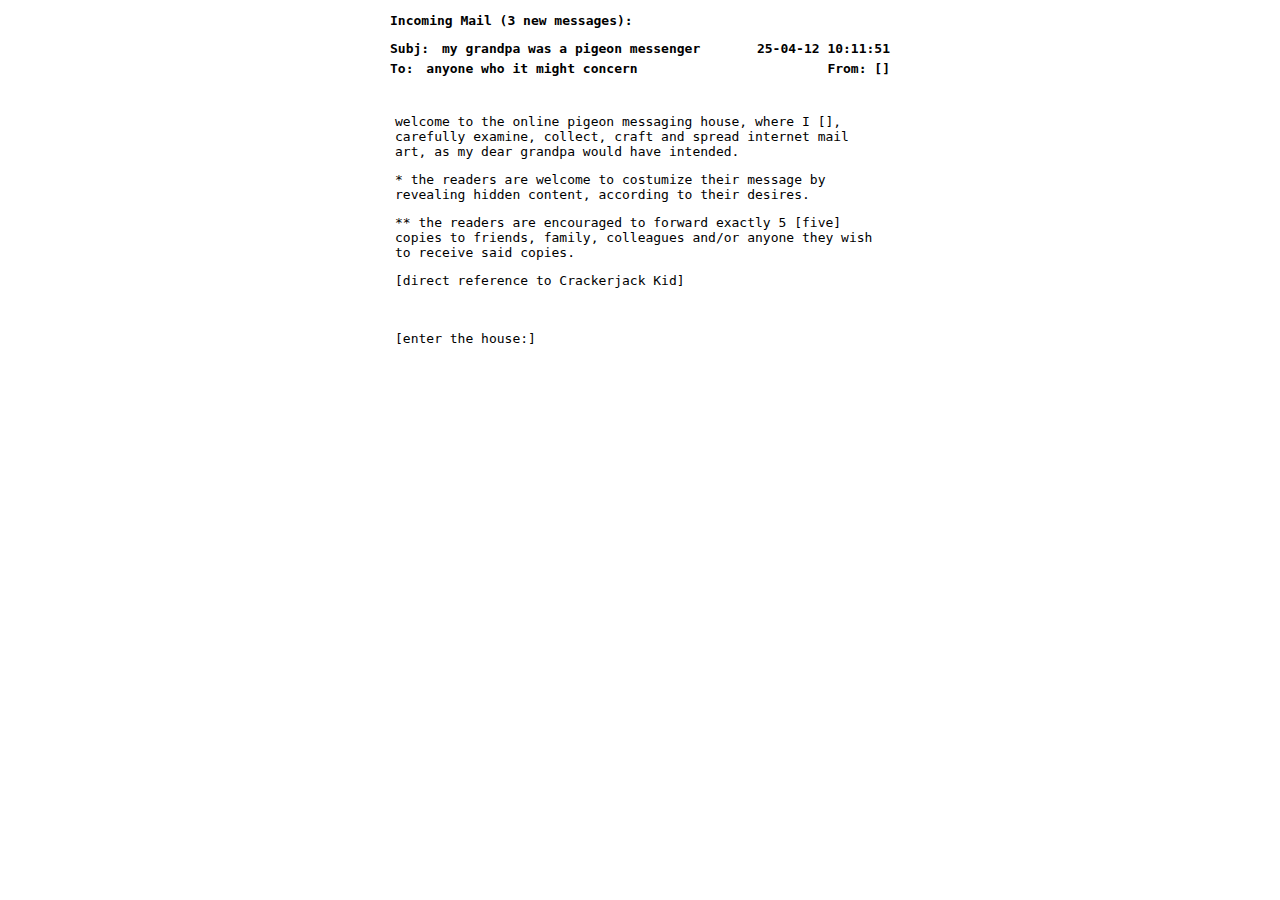
<file: index.html>
<!DOCTYPE html>
<html lang="en">
<head>
  <meta charset="UTF-8">
  <title>Incoming Mail</title>
  <link rel="stylesheet" href="style.css">
</head>
<body>

<div class="mailbox">
    <div class="incoming">
      <p>Incoming Mail (3 new messages):</p>
    </div>
 
    <div class="header">
      <div><span class="label">Subj:</span> my grandpa was a pigeon messenger</div>
      <div>25-04-12 10:11:51</div>
    </div>

    <div class="header">
      <div><span class="label">To:</span> anyone who it might concern</div>
      <div>From: []</div>
    </div>
  
    <div class="box">
    <p>welcome to the online pigeon messaging house, where I [], carefully examine, collect, craft and spread internet mail art, as my dear grandpa would have intended.</p>
    <p>* the readers are welcome to costumize their message by revealing hidden content, according to their desires. </p>
  
    <p>** the readers are encouraged to forward exactly 5 [five] copies to friends, family, colleagues and/or anyone they wish to receive said copies.</p>
  
    <p>[direct reference to Crackerjack Kid]</p>
    </div>



    <div class="house">
      <div class="enter-wrapper">
        <div class="enter">[enter the house:]</div>
      <a style="text-decoration: none;" href="reply.html"><pre class="house-ascii"> 
      `'::.
      _________H ,%%&%,
     /\     _   \%&&%%&%
    /  \___/^\___\%&%%&&
    |  | []   [] |%\Y&%'
    |  |   .-.   | ||  
  ~~@._|@@_|||_@@|~||~~~~
       `""") )"""` </pre></a>
      </div>
    </div>


</div>



</body>
</html>
</file>
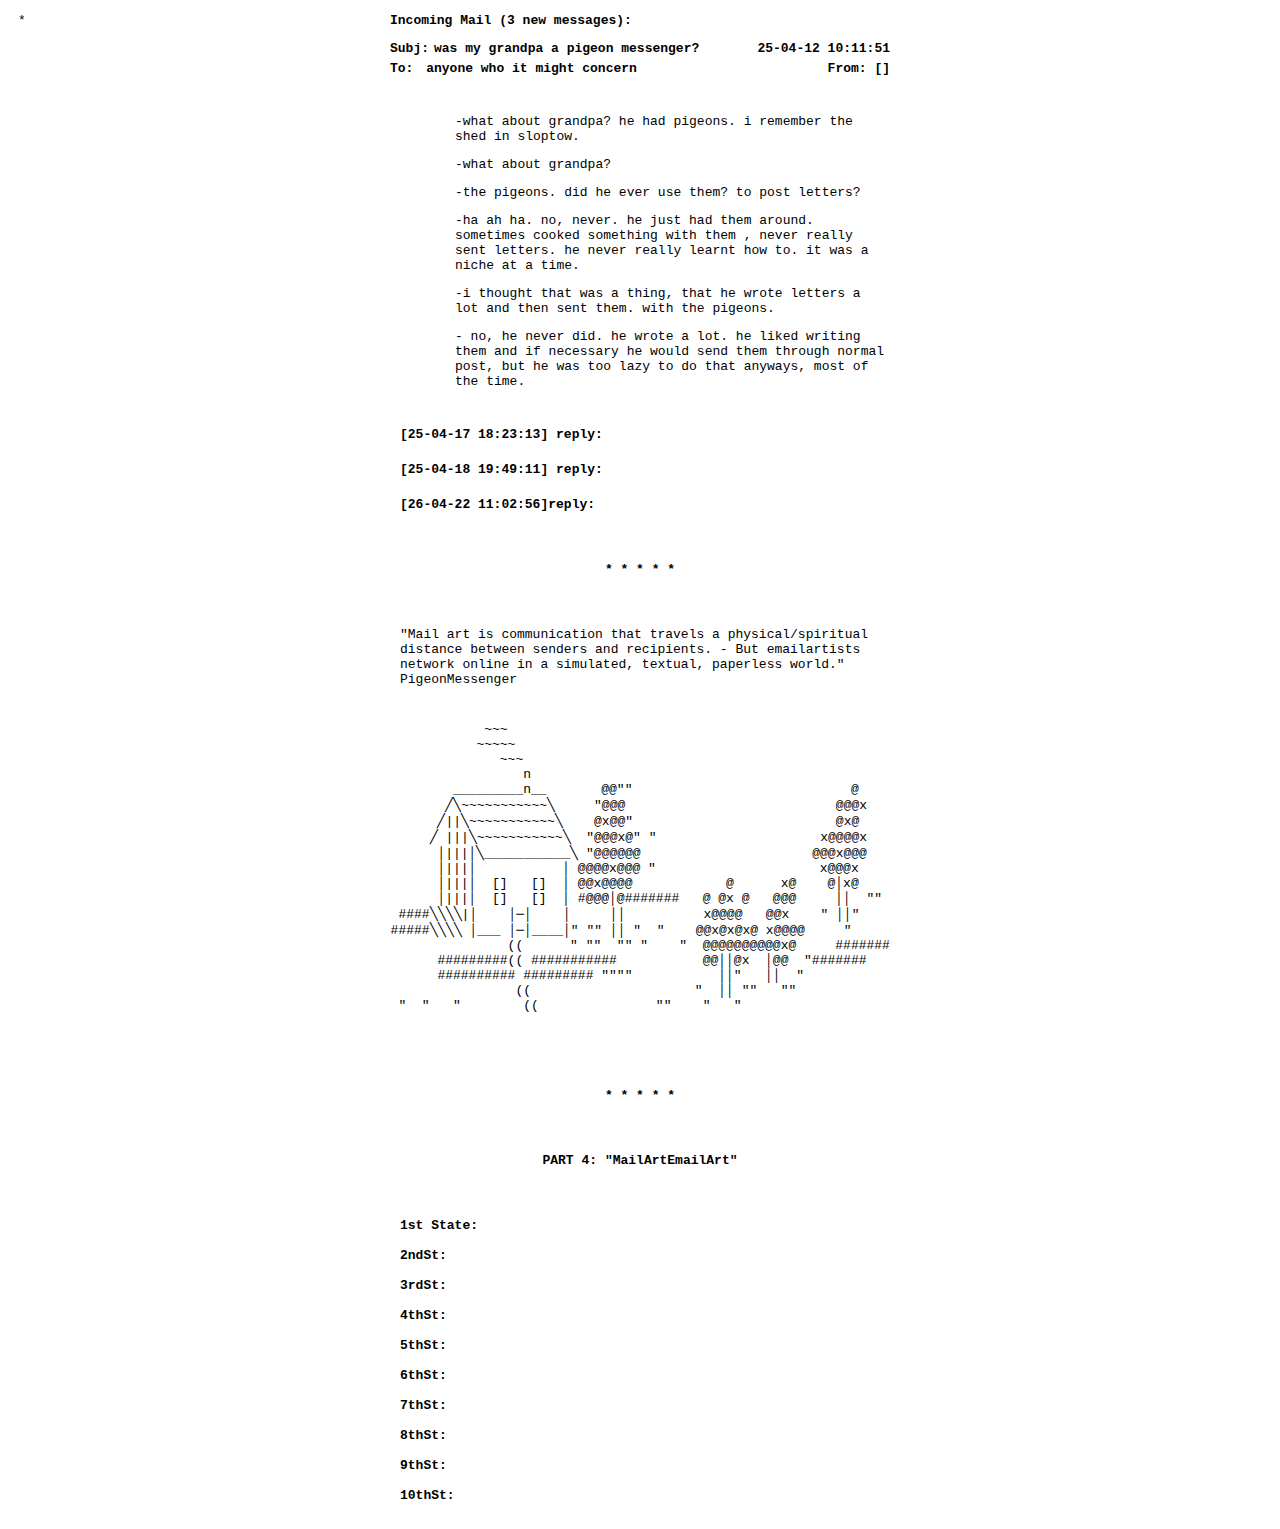
<file: reply.html>
<!DOCTYPE html>
<html lang="en">
<head>
  <meta charset="UTF-8">
  <title>Incoming Mail</title>
  <link rel="stylesheet" href="reply.css">
</head>
<body>

  <div class="pigeon">
<input type="checkbox" class="toggle-pigeon" id="pigeon">
<label for="pigeon" class="pigeon-toggle">
  <span class="pigeon-default">*</span>
  <span class="pigeon-full">
<p>         ──  
        ( *)>
     __╱   | 
   ─╱╱   ) ╲ 
 ((    ))  ) 
╱╱╱((_  __)  
╱     | |    
      |x|x   
</p></span>
</label>
</div>





<div class="middle-box">
<div class="main-text">
<div class="mailbox">


      <div class="incoming">
      <p>Incoming Mail (3 new messages):</p>
    </div>
 
    <div class="header">
      <div><span class="label">Subj:</span>was my grandpa a pigeon messenger?</div>
      <div>25-04-12 10:11:51</div>
    </div>

    <div class="header">
      <div><span class="label">To:</span> anyone who it might concern</div>
      <div>From: []</div>
    </div>
  
    <div class="box">
      <p>-what about grandpa? he had pigeons. i remember the shed in sloptow.</p> 
      <p>-what about grandpa?</p> 
      <p> -the pigeons. did he ever use them? to post letters?</p> 
      <p> -ha ah ha. no, never. he just had them around. sometimes cooked something with them , never really sent letters. he never really learnt how to. it was a niche at a time.</p> 
        <p> -i thought that was a thing, that he wrote letters a lot and then sent them. with the pigeons.</p>  
        <p> - no, he never did. he wrote a lot. he liked writing them and if necessary he would send them through normal post, but he was too lazy to do that anyways, most of the time.</p>
    </div>
</div>


<div class="reply-box">
  <input type="checkbox" id="toggle-reply1" class="toggle-checkbox">
  <label for="toggle-reply1" class="reply-label">[25-04-17 18:23:13] reply:</label>

  <div class="reply-content">
    <div class="reply-text">
    <div class="subj"><span>Subj:</span>christmas carols for 
        <span class="jan-box"><input type="checkbox" id="toggle-jan" class="toggle-checkbox-jan">
          <label for="toggle-jan" class="jan-label">Jan</label>
      <div class="jan-content">
       <div class="jan-text">
        <p> plays tennis? grandpa's younger brother. loves singing. also makes a great cherry compot (or maybe that's his wife)</p>
       </div>
      </div>
   </div>
</span>
     <p>-what about the carols? he also wrote those</p>
  <p>-who?</p>
  <p>-grandpa</p>
  <p>[ ]</p>
  <p>-yes, he wanted us to sing every Christmas you know this. so he had to write his own texts, for Jan. that one time when we didn’t celebrate together. it was a really nice gift. don’t know why he didn’t use a printer. or at least that typewriter you got later. his job was to use that thing for decades, so don’t know why he chose handwriting</p>
  <p>-he never gave it to Jan?</p>
  <p>-i don’t think so. maybe he was scared it was too soft of him.</p>
    </div>
  </div>
</div>


<div class="reply-box">
  <input type="checkbox" id="toggle-reply2" class="toggle-checkbox">
  <label for="toggle-reply2" class="reply-label">[25-04-18 19:49:11] reply:</label>

  <div class="reply-content">
    <div class="reply-text">
      <div class="subj"><span>Subj:</span>cherry liquor</div>
        <p>-can i look at the letters? when I’m home.</p>
  <p>-don’t really know where they are.</p>
  <p>-maybe uncle maciej knows? he would know. he know stuff like that.</p>
  <p>-he probably knows, you can ask him.</p>
<div class="cherry-box"> 
  -you said he made the<input type="checkbox" id="toggle-cherry" class="toggle-checkbox-cherry">
  <label for="toggle-cherry" class="cherry-label">cherry liquor</label>
  <div class="cherry-content">
    <div class="cherry-text">
      1.5 kg wiśni niedrylowanych 
      500 ml spirytusu rektyfikowanego 95%
      1000 ml wódki 40 lub 45% 
      400 g cukru
    </div>
  </div>
</div>
  from his [grandpa’s] recipe. the one he wrote. then he probably has more.
</p>
  <p>-yes he has a lot of those.</p>
  <p>-can i look at them?</p>
  <p>-you can try, his handwriting wasn’t easy to read, worse than doctors.</p>
  <p>-yours is also ugly</p>
  <p>-i haven’t written anything in years</p>
  <p>-that’s not true</p>
  <p>-no</p>

    </div>
  </div>
</div>



<div class="reply-box">
  <input type="checkbox" id="toggle-reply3" class="toggle-checkbox">
  <label for="toggle-reply3" class="reply-label">[26-04-22 11:02:56]reply:</label>

  <div class="reply-content">
    <div class="reply-text">
      <div class="subj"><span>Subj:</span>affirmations?</div>
   <p>*i also write stuff down*</p>
  <p>-me too</p>
  <p>*but i make it nice with my handwriting, yours is so messy*</p>
  <p>-yeah cos you’re still at school, you need to have it nice. i don’t</p>
  <p>*i mean my own notes*</p>
  <p>-you note?</p>
  <p>*yes*</p>
  <p>-dad does also</p>
  <p>*ok*</p>
  <p>-ok. i mean it though. i read it once. it was affirmations kind of. therapy talk.</p>
  <p>*why would you read that*</p>
  <p>-i didn’t want to. we share notes on my laptop.</p>
  <p>*what did he say?*</p>
  <p>-he said something along the lines of: i love my girls. i bawled for like an hour after.</p>
  <p>*that’s so sad*</p>
  <p>-no its not. its nice. I think.</p>
    </div>
  </div>



<div class="break1">
<input type="checkbox" class="toggle-break" id="break1">
<label for="break1" class="break-toggle">
  <span class="break-default">* * * * *</span>
  <span class="break-full">+ + + + +</span>
</label>
</div>

                              

<div>"Mail art is communication that travels a physical/spiritual distance between senders and recipients. - But emailartists network online in a simulated, textual, paperless world." </div>
<div> PigeonMessenger</div>
  
<div class="path-box">
  <input type="checkbox" id="toggle-path" class="toggle-checkbox-path">
  <label for="toggle-path" class="path-label">   
    <div>                                                               
              ~~~                                                       
             ~~~~~                                                      
                ~~~                                                     
                   n                                                    
          _________n__       @@ʺʺ                            @          
         ╱╲~~~~~~~~~~~╲     ʺ@@@                           @@@x         
        ╱||╲~~~~~~~~~~~╲    @x@@ʺ                          @x@          
       ╱ |||╲~~~~~~~~~~~╲  ʺ@@@x@ʺ ʺ                     x@@@@x         
        │|||│╲___________╲ ʺ@@@@@@                      @@@x@@@         
        │|||│           │ @@@@x@@@ ʺ                     x@@@x          
        │|||│  []   []  │ @@x@@@@            @      x@    @│x@          
        │|||│  []   []  │ #@@@│@#######   @ @x @   @@@     ││  ʺʺ       
   ####╲╲╲╲|│    │─│    │     ││          x@@@@   @@x    ʺ ││ʺ          
  #####╲╲╲╲ │___ │─│____│ʺ ʺʺ ││ ʺ  ʺ    @@x@x@x@ x@@@@     ʺ           
                 ((      ʺ ʺʺ  ʺʺ ʺ    ʺ  @@@@@@@@@@x@     #######    
        #########(( ###########           @@││@x  │@@  ʺ#######       
        ########## ######### ʺʺʺʺ           ││ʺ   ││  ʺ                 
                  ((                     ʺ  ││ ʺʺ   ʺʺ                  
   ʺ  ʺ   ʺ        ((               ʺʺ    ʺ   ʺ                                                                                       
    </div>
  </label>

  <div class="path-content">
    <input type="checkbox" id="toggle-path2" class="toggle-checkbox-path2">
    <label for="toggle-path2" class="path2-label">
      <div class="path-text">         
                    ╲╲                                                  
           ʺ ʺʺ      ╲╲      ʺ                                          
                     ))    ʺ   ʺ                                        
      __________ ___))   ʺ  ʺ                                           
     (  ─────────────                                                   
      ╲╲ʺ                 ___                                           
       ╲╲                ╱╲╲ ╲            ╲                             
        ╲╲              ╱╱o╲╲ ╲          ╱╲╲                            
         ╲╲        ╲   ╱╱ooo╲╲ ╲    xx   ╱╲╲                            
          ))      ╱╲╲   │ʺʺʺʺ│ │   x@@#  ╱╲╲                            
         ))       ╱╲╲   │ʺʺʺʺ│ │  xx@@@x ╱│╲    ╲                       
        )|        ╱╲╲   │ʺʺʺʺ│ │  @@@@@x  │    ╱╲╲                      
        ||        ╱│╲   │ʺʺʺʺ│ │  @@@xx   │    ╱╲╲                      
        │|         │    │[_] │######││#        ╱╲╲                      
        │|      ########│[_] │#########        ╱│╲                      
        │|                |│                    │                       
        ||            ʺ ʺ |│      ʺʺ ʺ                                  
      </div>
    </label>

    <div class="path2-content">
      <input type="checkbox" id="toggle-path3" class="toggle-checkbox-path3">
      <label for="toggle-path3" class="path3-label">
        <div class="path2-text">
        |│        ʺ ʺ   ʺ │|  ʺʺ ʺ ʺʺ  ʺ ʺ ʺʺ  (                        
   ʺ ʺ  |│                ││    ʺʺ ʺ ʺʺ                                 
        || ʺ     ʺ ʺʺʺ    ││                                            
        ||         ʺ   ʺ  |│   ʺʺ ʺ ʺ                                   
        ╲╲       ʺ ʺʺ ʺ   ||                                            
         ╲╲               )|   xx                                       
          ╲╲              ((  x@@#                                      
           ((             (( xx@@@x     ʺʺʺʺʺʺ                          
           ((  ʺ          )) @@@@@x  ʺʺʺʺ ʺʺʺʺ                          
           ((            ╱╱  @@@xx     ʺʺʺʺʺ                            
            (│       ʺ  ╱╱    @│@                                       
            ||         ╱╱      ││                                       
            |│  ______))  ʺ    ││#######                                
            ││_╱──────ʺʺ     #######                                    
            │  ╱                                                        
            | ( 
              
            </div> </label>
    <div class="path3-content">
      <input type="checkbox" id="toggle-path4" class="toggle-checkbox-path4">
      <label for="toggle-path4" class="path4-label">
        <div class="path3-text">
            ││              __                                          
            │|             ╱╲_╲                                         
            ((             ││ │                                         
             ))        ____││_│____                                     
            ))        ╱///////////╱╲                                    
           ))        ╱///////////╱oo╲                                   
          ╱╱          │oooooooooo│oo│                                   
         ╱╱       @@@@│ooo[]oo@@ @oo│                                   
        ╱╱   ####@@X@@X@##[]X@@X@@Xo#########                           
       ╱╱        X@@@    ╱ ╱  @@@X       ((_____    
       
       </div></label>
    <div class="path4-content">
      <input type="checkbox" id="toggle-path5" class="toggle-checkbox-path5">
      <label for="toggle-path5" class="path5-label">
        <div class="path4-text">
      ╱╱__              ╱ ╱              ʺ──────╲                       
     (___ (            ) ╱                      ╲╲     ʺ  ʺ             
     ʺ  ( (           ) )           @@     ╱     ╲╲                     
         ( (_________) )           @@@x   ╱╱╲     ╲╲____ ___            
          (__________ )            @x@@   ╱╱╲      ──────── )           
                         ╲   ʺ  ʺ@@@xx@@  ╱╱╲              ))           
                        ╱╲╲  x@ @@x@@@@@  ╱│╲        ʺ  ʺ  ))           
                        ╱╲╲ @@@@  @@x@@    │  ʺ @x ʺ       ((           
                        ╱╲╲ @@@x@ @││@  ʺ ʺʺ ʺ @@@@  ʺʺ    ((    ʺ ʺ    
     ʺʺ               ʺ ╱│╲@@x@@@  ││     ʺ  @@x@x@        ╲╲           
     ʺʺ                  │  @││@x  ││ʺ  ʺ   @@x@@@@@        ╲╲          
                 ʺ  ʺ  ʺ     ││ ʺ  ʺ ʺ ʺʺ ʺ @@ ││@x          ╲╲         
                     ʺ   ʺ   ││   ʺ ʺʺ ʺ       ││  ʺ ʺʺ      ││         
                                   ʺ  ʺ ʺ ʺʺ ʺ ││ ʺʺ ʺ       │|         
                              ʺ          ʺ  ʺ                ││         
        </div></label>
      <div class="path5-content">
        <div class="path5-text">
              ~ ~       ʺ ~     ʺ   ʺ                        |│         
              ~~~~~~~ ~                                      |│         
                  ~~~~~~~~~   ~       ʺ                      │|         
                      ~  ~~~~~ ~                             ))         
                              []                            ))          
                       _______[]                           ))           
                      ╱╲XXXXXXXXX╲                       ))             
                     ╱│ ╲XXXXXXXXX╲                     ╱╱       ʺ    ʺ 
                      │ │oo     oo│      ______________╱╱ʺ              
                   _ _│ │ʺʺʺʺʺʺʺʺʺ│_____))─────────────                
                   _@@_@│ʺʺʺʺʺʺʺʺʺ│─@────)                              
                   @@@@@@@_@______@@@ @                                 
                       @@@@     @ @@                                    
                   @    @  
              </div>                                             
           </div>                                                             
        </div>
      </div>
    </div>
  </div>
</div>


<div class="break2">
<input type="checkbox" class="toggle-break" id="break2">
<label for="break2" class="break-toggle">
  <span class="break-default">* * * * *</span>
  <span class="break-full">+ + + + +</span>
</label>
</div>



<div class="manifesto">
  <div>
<div class="title">PART 4: "MailArtEmailArt"</div>

<!-- 1stSt -->
<input type="checkbox" class="toggle-check" id="t1">
<label for="t1" class="toggle-label">
  <span class="toggle-default">1st State:</span>
  <span class="toggle-full">Is statelessness</span>
</label><br><br>

<!-- 2ndSt -->
<input type="checkbox" class="toggle-check" id="t2">
<label for="t2" class="toggle-label">
  <span class="toggle-default">2ndSt:</span>
  <span class="toggle-full">statelessness in cyberspace</span>
</label><br><br>

<!-- 3rdSt -->
<input type="checkbox" class="toggle-check" id="t3">
<label for="t3" class="toggle-label">
  <span class="toggle-default">3rdSt:</span>
  <span class="toggle-full">state of CyberNETics There are no control processes
no copyrights</span>
</label><br><br>



<!-- 4thSt -->
<input type="checkbox" class="toggle-check" id="t4">
<label for="t4" class="toggle-label">
  <span class="toggle-default">4thSt:</span>
  <span class="toggle-full">Perceive parallel infoflows<br>
  imagine flux between mailstream and cyberflow</span>
</label><br><br>

<!-- 5thSt -->
<input type="checkbox" class="toggle-check" id="t5">
<label for="t5" class="toggle-label">
  <span class="toggle-default">5thSt:</span>
  <span class="toggle-full">infoflow is perpetual evolution<br>
is everchangeable<br>
is interchangable<br>
like intermedia<br>
the spaces between media<br>
are inner formless<br>
like mailstreams flooding<br>
mail art merged with e mail<br>
as<br>
emailart<br>
as<br>
networking<br>
currents<br>
infoflow</span>
</label><br><br>

<!-- 6thSt -->
<input type="checkbox" class="toggle-check" id="t6">
<label for="t6" class="toggle-label">
  <span class="toggle-default">6thSt:</span>
  <span class="toggle-full">emailart (e ´mal´ ärt) n. a. electronic<br><br>
mail art automatically passed<br>
through computer networks and/or<br>
via modems over common-carrier<br>
lines. Contrast snail-mail, paper-net,<br>
voice-net. 2. vt. To send electronic<br>
mail art. 3. OED listing as "embossed<br>
(with a raised pattern) or arranged<br>
in a network." 4. 1480 A.D. email usage :<br>
A word derived from French "emmailleure"<br>
NETWORK!</span>
</label><br><br>

<!-- 7thSt -->
<input type="checkbox" class="toggle-check" id="t7">
<label for="t7" class="toggle-label">
  <span class="toggle-default">7thSt:</span>
  <span class="toggle-full">The moment has come to declare<br><br>
mail art has a little to do with mailed messages<br><br>
and a lot to do with messengers</span>
</label><br><br>

<!-- 8thSt -->
<input type="checkbox" class="toggle-check" id="t8">
<label for="t8" class="toggle-label">
  <span class="toggle-default">8thSt:</span>
  <span class="toggle-full">Letting go is a radical act</span>
</label><br><br>

<!-- 9thSt -->
<input type="checkbox" class="toggle-check" id="t9">
<label for="t9" class="toggle-label">
  <span class="toggle-default">9thSt:</span>
  <span class="toggle-full">The international post is not the medium<br><br>
The internet is not the medium<br><br>
If artists control mediums, ie. sculpture, painting, etc.<br><br>
How does anybody control mailflow?<br><br>
Do artists rule postal rates?<br><br>
And who controls cyberspace?<br><br>
(See 3rdSt)<br><br>
Mail artists "control" their work before it is mailed<br><br>
"Most (mail) artists and the public seem to have<br>
lost themselves in the game. <br><br>
They have come to think that <br><br>
making Mail Art means producing postcards" <br><br>
(U. Carrion quoted in 1983)<br><br>
therefore...</span>
</label><br><br>

<!-- 10thSt -->
<input type="checkbox" class="toggle-check" id="t10">
<label for="t10" class="toggle-label">
  <span class="toggle-default">10thSt:</span>
  <span class="toggle-full">mail art is emailart, sometimes<br><br>
emailart is mail art, sometimes</span>
</label>
</div>




</div>


</div>
</div>

</div>

</body>
</html>
</file>
<file: style.css>
body {
  background-color: #ffffff;
  color: #000000;
  font-family: monospace;
  
}

.mailbox {
  width: 500px;
  margin: 0 auto;
  }

.incoming{
  font-weight: bolder;
}


.header {
  display: flex;
  justify-content: space-between;
  margin-bottom: 5px;
  font-weight: bolder;
}


.label {
  margin-right: 5px;
}

.box {
  margin-top: 20px;
  padding: 5px;
  overflow-y: auto;
}

.house{
  margin-top: 20px;
  padding: 5px;
}

.house-ascii {
  display: none;
  white-space: pre-wrap;
  color: #000000;
}

.enter-wrapper:hover .house-ascii {
  display: block;
}
</file>
<file: reply.css>
body {
    background-color: #ffffff;
    color: #000000;
    font-family: monospace;
    overflow-x: hidden;
    
  }
 
  .main-text{
    padding-left: 120px;
    padding-right: 120px;
    position: relative;
    width: 500px;
    margin: 0 auto;
  }


/* pigeon */
.pigeon-full{
  position: fixed;
   white-space: pre;
   margin-top: -48px;
   padding: 10px;
  
}

.toggle-pigeon {
  display: none;
  
}

.pigeon-toggle {
  cursor: pointer;
  user-select: text;

}

.pigeon-default {
  position: fixed;
  padding-left: 10px;
}

.pigeon-full {
  display: none;
}

.toggle-pigeon:checked + .pigeon-toggle .pigeon-default {
  display: none;
}

.toggle-pigeon:checked + .pigeon-toggle .pigeon-full {
  display: inline;
}


/* headers */

.mailbox {
margin-bottom: 10px;

}


.incoming{
font-weight: bolder;
}


.header {
display: flex;
justify-content: space-between;
margin-bottom: 5px;
font-weight: bolder;
}

  
  
.label {
margin-right: 5px;
font-weight: bolder;
}
  
.box {
margin-top: 20px;
margin-left: 60px;
padding: 5px;
   
}
  

/* replies */
.reply-label{
  font-weight: bolder;
}  

.reply-label:hover {
  text-decoration: underline;
  cursor: pointer;
}  


.reply-box {
 padding: 10px;
}

.toggle-checkbox {
  display: none;
}



.reply-content {
  display: none;

}
.subj{
  margin-top: 10px;
  margin-bottom: 20px;
  font-weight: bolder;
}
.reply-text {
  padding: 10px;
   margin-left: 60px;
    height: 100%;
    overflow-y: auto;
}


.toggle-checkbox:checked + .reply-label + .reply-content {
  display: block;
}

/* jan */
    .jan-label{
      font-weight: bolder;
    }  

    .jan-label:hover {
      text-decoration: underline;
      cursor: pointer;
    }  


    .jan-text {
    padding: 10px;
    }

    .toggle-checkbox-jan {
      display: none;
    }



    .jan-content {
      display: none;

    }


    .toggle-checkbox-jan:checked + .jan-label + .jan-content {
      display: block;
    }




/* cherry */
    .toggle-checkbox-cherry {
      display: none;
    }

    .cherry-label{
      font-weight: bolder;
    }  

    .cherry-label:hover {
      text-decoration: underline;
      cursor: pointer;
    }  


    .cherry-content {
      display: none;
    }
    .cherry-text {
    padding: 10px;
    white-space: pre;
    }
    .toggle-checkbox-cherry:checked + .cherry-label + .cherry-content {
      display: block;
    }


/* break */
.break1{
  margin-top: 50px;
  margin-bottom: 50px;
  font-weight: bolder;
  text-align: center;
}

.break2{
  margin-top: 0px;
  margin-bottom: 50px;
  font-weight: bolder;
  text-align: center;
}

.toggle-break {
  display: none;
  
}

.break-toggle {
  cursor: pointer;
  user-select: text;

}

.break-default {
  display: inline;
}

.break-full {
  display: none;
}

.toggle-break:checked + .break-toggle .break-default {
  display: none;
}

.toggle-break:checked + .break-toggle .break-full {
  display: inline;
}




/* path */
.path-label:hover {
  cursor: pointer;
}  


.path-box {
 white-space: pre;
 margin-top: -40px;
 margin-left: -25px;
}

.toggle-checkbox-path {
  display: none;
}



.path-content {
  display: none;
  margin-top: -150px;
 

}



.toggle-checkbox-path:checked + .path-label + .path-content {
  display: block;
}


.toggle-checkbox-path2 {
  display: none;
}


.path2-label:hover {
  cursor: pointer;
}

.path2-content {
  display: none;
   margin-top: -150px;
 
}




.toggle-checkbox-path2:checked + .path2-label + .path2-content {
  display: block;
}


.toggle-checkbox-path3 {
  display: none;
}


.path3-label:hover {
  cursor: pointer;
}


.path3-content {
  display: none;
   margin-top: -130px;
 
}


.toggle-checkbox-path3:checked + .path3-label + .path3-content {
  display: block;
}


.toggle-checkbox-path4 {
  display: none;
}


.path4-label:hover {
  cursor: pointer;
}


.path4-content {
  display: none;
   margin-top: -130px;
 
}


.toggle-checkbox-path4:checked + .path4-label + .path4-content {
  display: block;
}


.toggle-checkbox-path5 {
  display: none;
}


.path5-label:hover {
  cursor: pointer;
}


.path5-content {
  display: none;
   margin-top: -120px;
   margin-bottom: -100px;
 
}


.toggle-checkbox-path5:checked + .path5-label + .path5-content {
  display: block;
}







/* manifesto */
 .manifesto .title{
  text-align: center;
  margin-bottom: 50px;
  font-weight: bolder;
}

.manifesto .toggle-label {
  cursor: pointer;
  font-weight: bolder;
  user-select: text;
  display: inline;
}


.manifesto .toggle-check {
  display: none;
}


.manifesto .toggle-default {
  display: inline;
}


.manifesto .toggle-full {
  display: none;
  font-weight: 100;
}


.manifesto .toggle-check:checked + .toggle-label .toggle-default {
  display: none;
}

.manifesto .toggle-check:checked + .toggle-label .toggle-full {
  display: inline;
}
</file>
